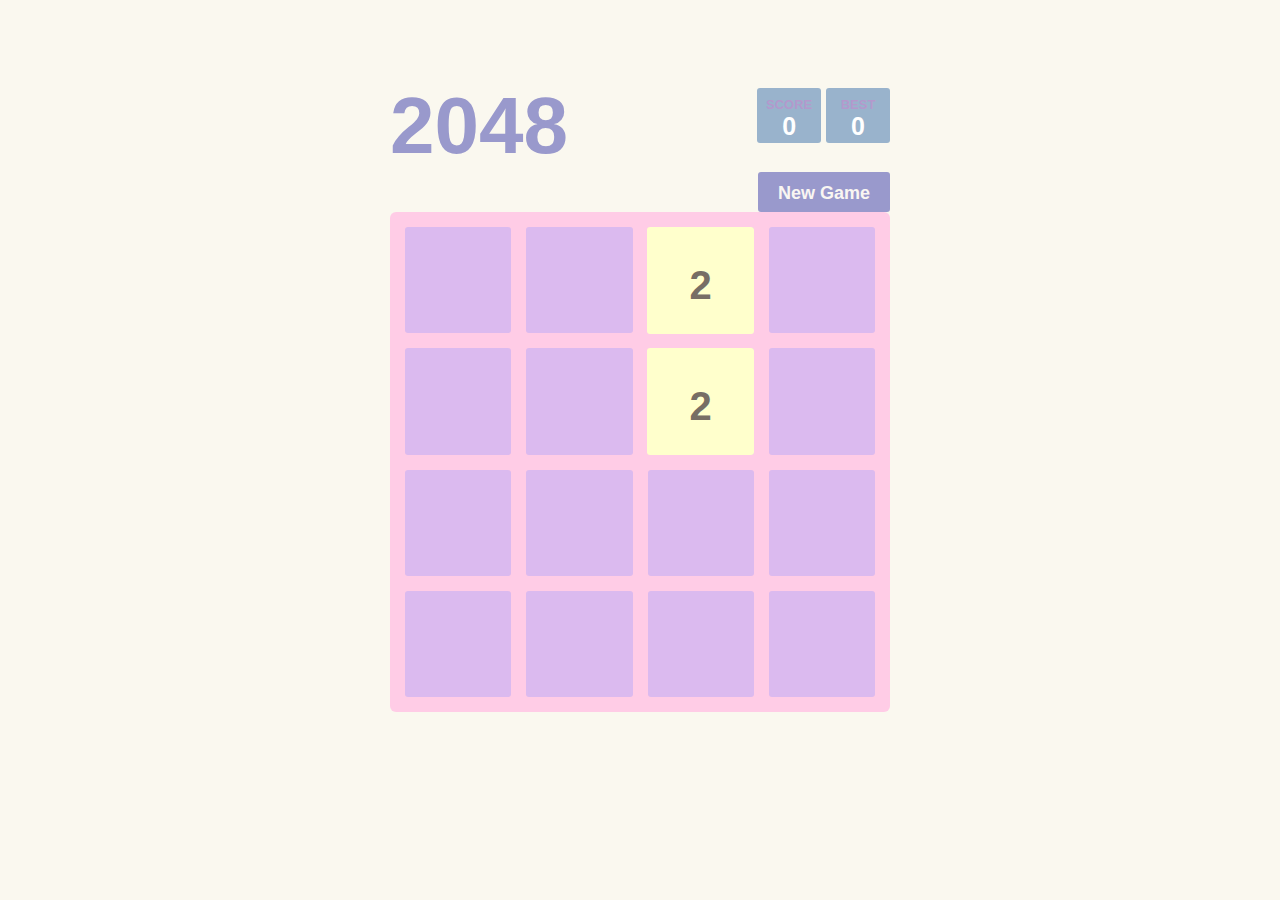
<file: _posts/2018-10-9-人见人爱的2048/index.html>
﻿<html lang="en">
<head>
	<meta http-equiv="Content-Type" content="text/html; charset=UTF-8">  
    <title>2048</title>
    <meta name="viewport" content="width=device-width, target-densitydpi=160dpi, initial-scale=1.0, maximum-scale=1, user-scalable=no, minimal-ui">
	<link rel="stylesheet" href="./data/style.css">
</head>
<body>
<div class="container">
    <div class="heading">
        <h1 class="title">2048</h1>
        <div class="scores-container">
            <div class="score-container">0<div class="score-addition">+0</div></div>
            <div class="best-container">0</div>
        </div>
    </div>
    <div class="above-game">
        <a class="restart-button">New Game</a>
    </div>
	<!--名称和分数栏的定义-->
    <div class="game-container">
        <div class="game-message">
            <p>
            </p>
            <div class="lower">
                <a class="keep-playing-button">Keep going</a>
                <a class="retry-button">Try again</a>
                <div class="score-sharing"></div>
            </div>
        </div>
		<!--游戏结束时的显示框-->
		<!--做主体框架16个小格子（外框）-->
        <div class="grid-container">
            <div class="grid-row">
                <div class="grid-cell">
                </div>
                <div class="grid-cell">
                </div>
                <div class="grid-cell">
                </div>
                <div class="grid-cell">
                </div>
            </div>
            <div class="grid-row">
                <div class="grid-cell">
                </div>
                <div class="grid-cell">
                </div>
                <div class="grid-cell">
                </div>
                <div class="grid-cell">
                </div>
            </div>
            <div class="grid-row">
                <div class="grid-cell">
                </div>
                <div class="grid-cell">
                </div>
                <div class="grid-cell">
                </div>
                <div class="grid-cell">
                </div>
            </div>
            <div class="grid-row">
                <div class="grid-cell">
                </div>
                <div class="grid-cell">
                </div>
                <div class="grid-cell">
                </div>
                <div class="grid-cell">
                </div>
            </div>
        </div>
		<!--内部框的结构布局-->
        <div class="tile-container">
			<div class="tile tile-2 tile-position-1-1">
				<div class="tile-inner">
				</div>
			</div>
			<div class="tile tile-8 tile-position-1-2">
				<div class="tile-inner">
				</div>
			</div>
			<div class="tile tile-8 tile-position-1-3">
				<div class="tile-inner">
				</div>
			</div>
			<div class="tile tile-8 tile-position-1-4">
				<div class="tile-inner">
				</div>
			</div>
			<div class="tile tile-8 tile-position-2-1">
				<div class="tile-inner">
				</div>
			</div>
			<div class="tile tile-8 tile-position-2-2">
				<div class="tile-inner">
				</div>
			</div>
			<div class="tile tile-8 tile-position-2-3">
				<div class="tile-inner">
				</div>
			</div>
			<div class="tile tile-8 tile-position-2-4">
				<div class="tile-inner">
				</div>
			</div>
			<div class="tile tile-8 tile-position-3-1">
				<div class="tile-inner">
				</div>
			</div>
			<div class="tile tile-8 tile-position-3-2">
				<div class="tile-inner">
				</div>
			</div>
			<div class="tile tile-8 tile-position-3-3">
				<div class="tile-inner">
				</div>
			</div>
			<div class="tile tile-8 tile-position-3-4">
				<div class="tile-inner">
				</div>
			</div>
			<div class="tile tile-8 tile-position-4-1">
				<div class="tile-inner">
				</div>
			</div>
			<div class="tile tile-8 tile-position-4-2">
				<div class="tile-inner">
				</div>
			</div>
			<div class="tile tile-8 tile-position-4-3">
				<div class="tile-inner">
				</div>
			</div>
			<div class="tile tile-8 tile-position-4-4">
				<div class="tile-inner">
				</div>
			</div>
		</div>
    </div>
	<!--外部框架与内部方块-->
    <script src="./data/bind_polyfill.js"></script>
	</script>
 </p>
</div></body></html>
</file>
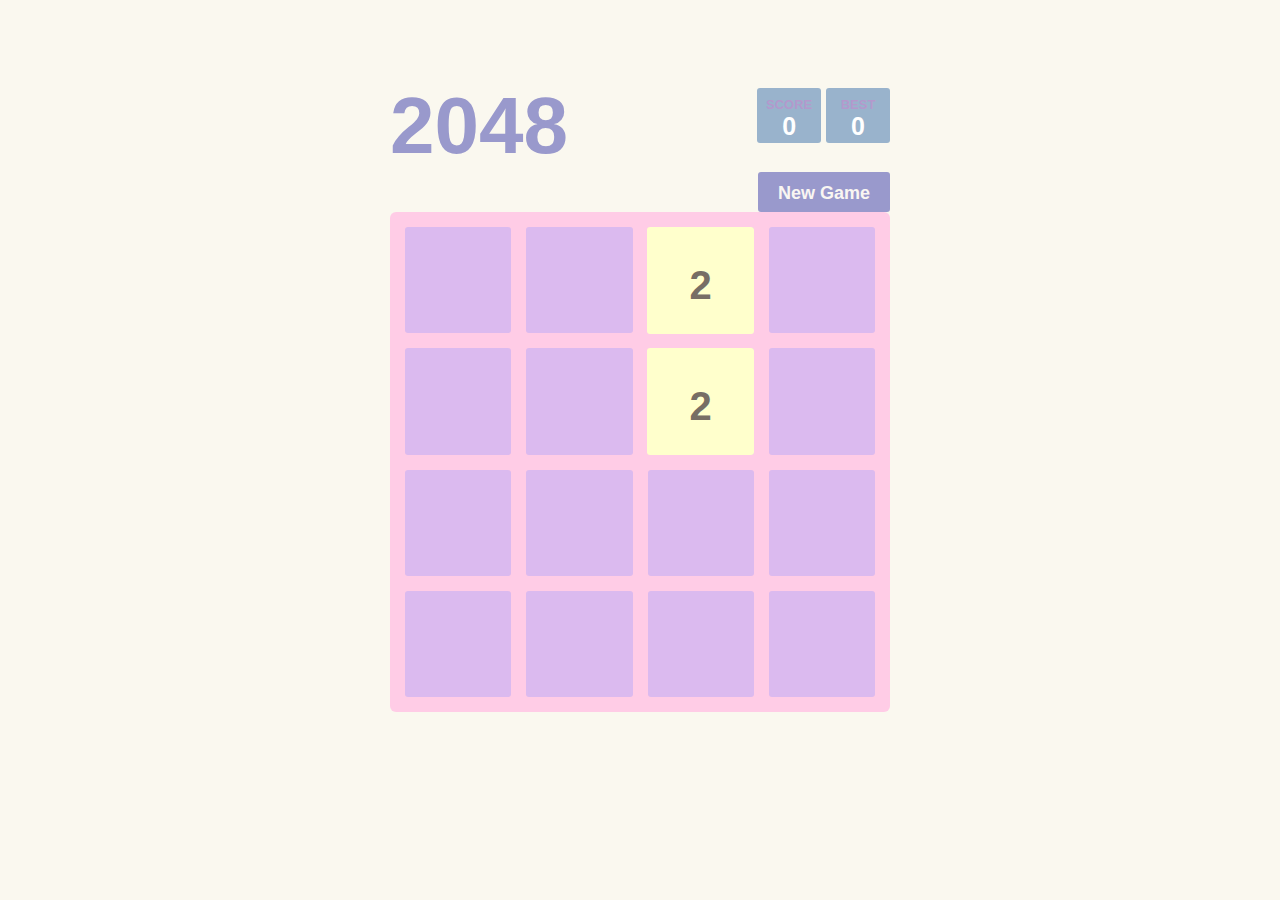
<file: _posts/2018-10-19-test-2048.html>
<html lang="en">
<head>
	<meta http-equiv="Content-Type" content="text/html; charset=UTF-8">  
    <title>2048</title>
    <meta name="viewport" content="width=device-width, target-densitydpi=160dpi, initial-scale=1.0, maximum-scale=1, user-scalable=no, minimal-ui">
    <style>
        html, body {
    margin: 0;
    padding: 0;
    background: #faf8ef;
    color: #776e65;
    font-family: "Microsoft YaHei", sans-serif, 'Microsoft Sans Serif','Microsoft JhengHei UI';
    font-size: 18px;
}
/*基础设置字体颜色布局等元素*/  
body {
    margin: 80px 0;
}
 
input {
    display: inline-block;
    background: #71B7B7;
    border-radius: 3px;
    padding: 0 20px;
    text-decoration: none;
    color: #99B3CC;
    height: 40px;
    line-height: 42px;
    cursor: pointer;
    font: inherit;
    border: none;
    outline: none;
    box-sizing: border-box;
    font-weight: bold;
    margin: 0;
    -webkit-appearance: none;
    -moz-appearance: none;
    appearance: none;
}
 
input[type="text"], input[type="email"] {
    cursor: auto;
    background: #99CC99;
    font-weight: normal;
    color: #99B3CC;
    padding: 0 15px;
}
/*-webkit-input-placeholder等这里是用来改变默认文字样式颜色的，默认是灰色*/
input[type="text"]::-webkit-input-placeholder, input[type="email"]::-webkit-input-placeholder {
    color: #9999CC;
}
 
.heading:after {
    content: "";
    display: block;
    clear: both;
}
 
h1.title {
    font-size: 80px;
    font-weight: bold;
    margin: 0;
    display: block;
    float: left;
	color: #9999CC;
}

 
.scores-container {
    float: right;
    text-align: right;
}
 
.score-container, .best-container {
    position: relative;
    display: inline-block;
    background: #99B3CC;
    padding: 15px 25px;
    font-size: 25px;
    height: 25px;
    line-height: 47px;
    font-weight: bold;
    border-radius: 3px;
    color: white;
    margin-top: 8px;
    text-align: center;
}
 
.score-container:after, .best-container:after {
    position: absolute;
    width: 100%;
    top: 10px;
    left: 0;
    text-transform: uppercase;
    font-size: 13px;
    line-height: 13px;
    text-align: center;
    color: #B399CC;
}
 
.score-container .score-addition, .best-container .score-addition {
    position: absolute;
    right: 30px;
    color: red;
    font-size: 25px;
    line-height: 25px;
    font-weight: bold;
    color: rgba(155, 155, 255, 0.9);
    z-index: 100;
    -webkit-animation: move-up 600ms ease-in;
    -moz-animation: move-up 600ms ease-in;
    animation: move-up 600ms ease-in;
    -webkit-animation-fill-mode: both;
    -moz-animation-fill-mode: both;
    animation-fill-mode: both;
}
 
.score-container:after {
    content: "Score";
}
 
.best-container:after {
    content: "Best";
}
 
p {
    margin-top: 0;
    margin-bottom: 10px;
    line-height: 1.65;
}
 
a {
    color: #999CCC;
    font-weight: bold;
    text-decoration: underline;
    cursor: pointer;
}
 
strong.important {
    text-transform: uppercase;
}
 
hr {
    border: none;
    border-bottom: 1px solid #9999CC;
    margin-top: 20px;
    margin-bottom: 30px;
}
 
.container {
    width: 500px;
    margin: 0 auto;
}
 

 
.game-container {
    margin-top: 40px;
    position: relative;
    padding: 15px;
    cursor: default;
    -webkit-touch-callout: none;
    -ms-touch-callout: none;
    -webkit-user-select: none;
    -moz-user-select: none;
    -ms-user-select: none;
    -ms-touch-action: none;
    touch-action: none;
    background: #FFCCE6;
    border-radius: 6px;
    width: 500px;
    height: 500px;
    -webkit-box-sizing: border-box;
    -moz-box-sizing: border-box;
    box-sizing: border-box;
}
 
.game-message {
    display: none;
    position: absolute;
    top: 0;
    right: 0;
    bottom: 0;
    left: 0;
    background: rgba(118, 228, 218, 0.73);
    z-index: 100;
    padding-top: 40px;
    text-align: center;
    -webkit-animation: fade-in 800ms ease 1200ms;
    -moz-animation: fade-in 800ms ease 1200ms;
    animation: fade-in 800ms ease 1200ms;
    -webkit-animation-fill-mode: both;
    -moz-animation-fill-mode: both;
    animation-fill-mode: both;
}
 
.game-message p {
    font-size: 60px;
    font-weight: bold;
    height: 60px;
    line-height: 60px;
    margin-top: 222px;
}
 
.game-message .lower {
    display: block;
    margin-top: 29px;
}
 
.game-message .mailing-list {
    margin-top: 52px;
}
 
.game-message .mailing-list strong {
    display: block;
    margin-bottom: 10px;
}
 
.game-message .mailing-list .mailing-list-email-field {
    width: 230px;
    margin-right: 5px;
}
 
.game-message a {
    display: inline-block;
    background: #8f7a66;
    border-radius: 3px;
    padding: 0 20px;
    text-decoration: none;
    color: #f9f6f2;
    height: 40px;
    line-height: 42px;
    cursor: pointer;
    margin-left: 9px;
}
 
.game-message a.keep-playing-button {
    display: none;
}
 
.game-message .score-sharing {
    display: inline-block;
    vertical-align: middle;
    margin-left: 10px;
}
 
.game-message.game-won {
    background: rgba(237, 194, 46, 0.5);
    color: #f9f6f2;
}
 
.game-message.game-won a.keep-playing-button {
    display: inline-block;
}
 
.game-message.game-won, .game-message.game-over {
    display: block;
}
 
.game-message.game-won p, .game-message.game-over p {
    -webkit-animation: slide-up 1.5s ease-in-out 2500ms;
    -moz-animation: slide-up 1.5s ease-in-out 2500ms;
    animation: slide-up 1.5s ease-in-out 2500ms;
    -webkit-animation-fill-mode: both;
    -moz-animation-fill-mode: both;
    animation-fill-mode: both;
}
 
.game-message.game-won .mailing-list, .game-message.game-over .mailing-list {
    -webkit-animation: fade-in 1.5s ease-in-out 2500ms;
    -moz-animation: fade-in 1.5s ease-in-out 2500ms;
    animation: fade-in 1.5s ease-in-out 2500ms;
    -webkit-animation-fill-mode: both;
    -moz-animation-fill-mode: both;
    animation-fill-mode: both;
}
 
.grid-container {
    position: absolute;
    z-index: 1;
	
}
 
.grid-row {
    margin-bottom: 15px;
}
 
.grid-row:last-child {
    margin-bottom: 0;
}
 
.grid-row:after {
    content: "";
    display: block;
    clear: both;
}
 
.grid-cell {
    width: 106.25px;
    height: 106.25px;
    margin-right: 15px;
    float: left;
    border-radius: 3px;
    background: rgba(153, 153, 255, 0.35);
}
 
.grid-cell:last-child {
    margin-right: 0;
}
 
.tile-container {
    position: absolute;
    z-index: 2;
}
 
.tile, .tile .tile-inner {
    width: 107px;
    height: 107px;
    line-height: 116.25px;
}
 
.tile.tile-position-1-1 {
    -webkit-transform: translate(0px, 0px);
    -moz-transform: translate(0px, 0px);
    transform: translate(0px, 0px);
}
 
.tile.tile-position-1-2 {
    -webkit-transform: translate(0px, 121px);
    -moz-transform: translate(0px, 121px);
    transform: translate(0px, 121px);
}
 
.tile.tile-position-1-3 {
    -webkit-transform: translate(0px, 242px);
    -moz-transform: translate(0px, 242px);
    transform: translate(0px, 242px);
}
 
.tile.tile-position-1-4 {
    -webkit-transform: translate(0px, 363px);
    -moz-transform: translate(0px, 363px);
    transform: translate(0px, 363px);
}
 
.tile.tile-position-2-1 {
    -webkit-transform: translate(121px, 0px);
    -moz-transform: translate(121px, 0px);
    transform: translate(121px, 0px);
}
 
.tile.tile-position-2-2 {
    -webkit-transform: translate(121px, 121px);
    -moz-transform: translate(121px, 121px);
    transform: translate(121px, 121px);
}
 
.tile.tile-position-2-3 {
    -webkit-transform: translate(121px, 242px);
    -moz-transform: translate(121px, 242px);
    transform: translate(121px, 242px);
}
 
.tile.tile-position-2-4 {
    -webkit-transform: translate(121px, 363px);
    -moz-transform: translate(121px, 363px);
    transform: translate(121px, 363px);
}
 
.tile.tile-position-3-1 {
    -webkit-transform: translate(242px, 0px);
    -moz-transform: translate(242px, 0px);
    transform: translate(242px, 0px);
}
 
.tile.tile-position-3-2 {
    -webkit-transform: translate(242px, 121px);
    -moz-transform: translate(242px, 121px);
    transform: translate(242px, 121px);
}
 
.tile.tile-position-3-3 {
    -webkit-transform: translate(242px, 242px);
    -moz-transform: translate(242px, 242px);
    transform: translate(242px, 242px);
}
 
.tile.tile-position-3-4 {
    -webkit-transform: translate(242px, 363px);
    -moz-transform: translate(242px, 363px);
    transform: translate(242px, 363px);
}
 
.tile.tile-position-4-1 {
    -webkit-transform: translate(363px, 0px);
    -moz-transform: translate(363px, 0px);
    transform: translate(363px, 0px);
}
 
.tile.tile-position-4-2 {
    -webkit-transform: translate(363px, 121px);
    -moz-transform: translate(363px, 121px);
    transform: translate(363px, 121px);
}
 
.tile.tile-position-4-3 {
    -webkit-transform: translate(363px, 242px);
    -moz-transform: translate(363px, 242px);
    transform: translate(363px, 242px);
}
 
.tile.tile-position-4-4 {
    -webkit-transform: translate(363px, 363px);
    -moz-transform: translate(363px, 363px);
    transform: translate(363px, 363px);
}
  
.tile {
    position: absolute;
    -webkit-transition: 100ms ease-in-out;
    -moz-transition: 100ms ease-in-out;
    transition: 100ms ease-in-out;
    -webkit-transition-property: -webkit-transform;
    -moz-transition-property: -moz-transform;
    transition-property: transform;
}
 
.tile .tile-inner {
    border-radius: 3px;
    background: #eee4da;
    text-align: center;
    font-weight: bold;
    z-index: 10;
    font-size: 40px;
}
 
.tile.tile-2 .tile-inner {
    background: #FFFFCC;
}
 
.tile.tile-4 .tile-inner {
    background: #8FFF8F;
	color: #8FCC8F;
}
 
.tile.tile-8 .tile-inner {
    color: #FFCCFF;
    background: #99CCFF;
}
 
.tile.tile-16 .tile-inner {
    color: #CC99FF;
    background: #FF9999;
}
 
.tile.tile-32 .tile-inner {
    color: #FFC999;
    background: #5CFFAD;
}
 
.tile.tile-64 .tile-inner {
    color: #FF5CAD;
    background: #5CFFAD;
}
 
 
.tile.tile-128 .tile-inner {
    color: #5CFFAD;
    background: #FF99FF;
}
 
 
.tile.tile-256 .tile-inner {
    color: #CCFF99;
    background: #9999FF;
}

 
.tile.tile-512 .tile-inner {
    color: #FFCCE6;
    background: #FF8FFF;
}

.tile.tile-1024 .tile-inner {
    color: #B399CC;
    background: #9999CC;
}
  
.tile.tile-2048 .tile-inner {
    color: #CC99B3;
    background: #CC99CC;
}

.tile.tile-super .tile-inner {
    color: #99B3CC;
    background: #7171B7;
}
  
.restart-button {
    display: inline-block;
    background: #9999CC;;
    border-radius: 3px;
    padding: 0 20px;
    text-decoration: none;
    color: #f9f6f2;
    height: 40px;
    line-height: 42px;
    cursor: pointer;
    display: block;
    text-align: center;
    float: right;
}
    </style>
</head>
<body>
<div class="container">
    <div class="heading">
        <h1 class="title">2048</h1>
        <div class="scores-container">
            <div class="score-container">0<div class="score-addition">+0</div></div>
            <div class="best-container">0</div>
        </div>
    </div>
    <div class="above-game">
        <a class="restart-button">New Game</a>
    </div>
	<!--名称和分数栏的定义-->
    <div class="game-container">
        <div class="game-message">
            <p>
            </p>
            <div class="lower">
                <a class="keep-playing-button">Keep going</a>
                <a class="retry-button">Try again</a>
                <div class="score-sharing"></div>
            </div>
        </div>
		<!--游戏结束时的显示框-->
		<!--做主体框架16个小格子（外框）-->
        <div class="grid-container">
            <div class="grid-row">
                <div class="grid-cell">
                </div>
                <div class="grid-cell">
                </div>
                <div class="grid-cell">
                </div>
                <div class="grid-cell">
                </div>
            </div>
            <div class="grid-row">
                <div class="grid-cell">
                </div>
                <div class="grid-cell">
                </div>
                <div class="grid-cell">
                </div>
                <div class="grid-cell">
                </div>
            </div>
            <div class="grid-row">
                <div class="grid-cell">
                </div>
                <div class="grid-cell">
                </div>
                <div class="grid-cell">
                </div>
                <div class="grid-cell">
                </div>
            </div>
            <div class="grid-row">
                <div class="grid-cell">
                </div>
                <div class="grid-cell">
                </div>
                <div class="grid-cell">
                </div>
                <div class="grid-cell">
                </div>
            </div>
        </div>
		<!--内部框的结构布局-->
        <div class="tile-container">
			<div class="tile tile-2 tile-position-1-1">
				<div class="tile-inner">
				</div>
			</div>
			<div class="tile tile-8 tile-position-1-2">
				<div class="tile-inner">
				</div>
			</div>
			<div class="tile tile-8 tile-position-1-3">
				<div class="tile-inner">
				</div>
			</div>
			<div class="tile tile-8 tile-position-1-4">
				<div class="tile-inner">
				</div>
			</div>
			<div class="tile tile-8 tile-position-2-1">
				<div class="tile-inner">
				</div>
			</div>
			<div class="tile tile-8 tile-position-2-2">
				<div class="tile-inner">
				</div>
			</div>
			<div class="tile tile-8 tile-position-2-3">
				<div class="tile-inner">
				</div>
			</div>
			<div class="tile tile-8 tile-position-2-4">
				<div class="tile-inner">
				</div>
			</div>
			<div class="tile tile-8 tile-position-3-1">
				<div class="tile-inner">
				</div>
			</div>
			<div class="tile tile-8 tile-position-3-2">
				<div class="tile-inner">
				</div>
			</div>
			<div class="tile tile-8 tile-position-3-3">
				<div class="tile-inner">
				</div>
			</div>
			<div class="tile tile-8 tile-position-3-4">
				<div class="tile-inner">
				</div>
			</div>
			<div class="tile tile-8 tile-position-4-1">
				<div class="tile-inner">
				</div>
			</div>
			<div class="tile tile-8 tile-position-4-2">
				<div class="tile-inner">
				</div>
			</div>
			<div class="tile tile-8 tile-position-4-3">
				<div class="tile-inner">
				</div>
			</div>
			<div class="tile tile-8 tile-position-4-4">
				<div class="tile-inner">
				</div>
			</div>
		</div>
    </div>
	<!--外部框架与内部方块-->
    <script>
        Function.prototype.bind = Function.prototype.bind || function (target) {
  var self = this;
  return function (args) {
    if (!(args instanceof Array)) {
      args = [args];
    }
    self.apply(target, args);
  };
};
(function () {
  if (typeof window.Element === "undefined" ||
      "classList" in document.documentElement) {
    return;
  }

  var prototype = Array.prototype,
      push = prototype.push,
      splice = prototype.splice,
      join = prototype.join;

  function DOMTokenList(el) {
    this.el = el;
    var classes = el.className.replace(/^\s+|\s+$/g, '').split(/\s+/);//去除前导和后缀空格.是调整格式，搜索等类似的意图
    for (var i = 0; i < classes.length; i++) {
      push.call(this, classes[i]);
    }
  }

  DOMTokenList.prototype = {
    add: function (token) {
      if (this.contains(token)) return;
      push.call(this, token);
      this.el.className = this.toString();
    },
    contains: function (token) {
      return this.el.className.indexOf(token) != -1;
    },
    item: function (index) {
      return this[index] || null;
    },
    remove: function (token) {
      if (!this.contains(token)) return;
      for (var i = 0; i < this.length; i++) {
        if (this[i] == token) break;
      }
      splice.call(this, i, 1);
      this.el.className = this.toString();
    },
    toString: function () {
      return join.call(this, ' ');
    },
    toggle: function (token) {
      if (!this.contains(token)) {
        this.add(token);
      } else {
        this.remove(token);
      }

      return this.contains(token);
    }
  };

  window.DOMTokenList = DOMTokenList;

  function defineElementGetter(obj, prop, getter) {
    if (Object.defineProperty) {
      Object.defineProperty(obj, prop, {
        get: getter
      });
    } else {
      obj.__defineGetter__(prop, getter);
    }
  }

  defineElementGetter(HTMLElement.prototype, 'classList', function () {
    return new DOMTokenList(this);
  });
})();
//下面是为了做动画效果
(function() {
  var lastTime = 0;
  var vendors = ['webkit', 'moz'];
  for(var x = 0; x < vendors.length && !window.requestAnimationFrame; ++x) {
    window.requestAnimationFrame = window[vendors[x]+'RequestAnimationFrame'];
    window.cancelAnimationFrame =
    window[vendors[x]+'CancelAnimationFrame'] || window[vendors[x]+'CancelRequestAnimationFrame'];
  }

  if (!window.requestAnimationFrame) {
    window.requestAnimationFrame = function(callback, element) {
      var currTime = new Date().getTime();
      var timeToCall = Math.max(0, 16 - (currTime - lastTime));
      var id = window.setTimeout(function() { callback(currTime + timeToCall); },
      timeToCall);
      lastTime = currTime + timeToCall;
      return id;
    };
  }

  if (!window.cancelAnimationFrame) {
    window.cancelAnimationFrame = function(id) {
      clearTimeout(id);
    };
  }
}());
function KeyboardInputManager() {
  this.events = {};

  if (window.navigator.msPointerEnabled) {
    //判断浏览器是否支持MSPointer相关的事件，我们是一个web端的2048
    this.eventTouchstart    = "MSPointerDown";
    this.eventTouchmove     = "MSPointerMove";
    this.eventTouchend      = "MSPointerUp";
  } else {
    this.eventTouchstart    = "touchstart";
    this.eventTouchmove     = "touchmove";
    this.eventTouchend      = "touchend";
  }

  this.listen();
}

KeyboardInputManager.prototype.on = function (event, callback) {
  if (!this.events[event]) {
    this.events[event] = [];
  }
  this.events[event].push(callback);
};

KeyboardInputManager.prototype.emit = function (event, data) {
  var callbacks = this.events[event];
  if (callbacks) {
    callbacks.forEach(function (callback) {
      callback(data);
    });
  }
};

KeyboardInputManager.prototype.listen = function () {
  var self = this;

  var map = {
    38: 0, // Up
    39: 1, // Right
    40: 2, // Down
    37: 3, // Left
   //对方向键有反应
  };

 
  document.addEventListener("keydown", function (event) {
    var modifiers = event.altKey || event.ctrlKey || event.metaKey ||
                    event.shiftKey;
    var mapped    = map[event.which];

    // 如果事件发生在文本字段中，请忽略该事件
    if (self.targetIsInput(event)) return;

    if (!modifiers) {
      if (mapped !== undefined) {
        event.preventDefault();
        self.emit("move", mapped);
      }
    }

    // R键重新开始游戏
    if (!modifiers && event.which === 82) {
      self.restart.call(self, event);
    }
  });

  // 对于按键事件的反应
  this.bindButtonPress(".retry-button", this.restart);
  this.bindButtonPress(".restart-button", this.restart);
  this.bindButtonPress(".keep-playing-button", this.keepPlaying);

  // 对触摸滑动事件的反应（感觉这个部分可以删掉但是不知道怎么回事一删就出bug）
  var touchStartClientX, touchStartClientY;
  var gameContainer = document.getElementsByClassName("game-container")[0];

  gameContainer.addEventListener(this.eventTouchstart, function (event) {
    if ((!window.navigator.msPointerEnabled && event.touches.length > 1) ||
        event.targetTouches > 1 ||
        self.targetIsInput(event)) {
      return; // 忽略是一个或多个手指或输入触摸
    }

    if (window.navigator.msPointerEnabled) {
      touchStartClientX = event.pageX;
      touchStartClientY = event.pageY;
    } else {
      touchStartClientX = event.touches[0].clientX;
      touchStartClientY = event.touches[0].clientY;
    }

    event.preventDefault();
  });

  gameContainer.addEventListener(this.eventTouchmove, function (event) {
    event.preventDefault();
  });

  gameContainer.addEventListener(this.eventTouchend, function (event) {
    if ((!window.navigator.msPointerEnabled && event.touches.length > 0) ||
        event.targetTouches > 0 ||
        self.targetIsInput(event)) {
      return; // 忽略是用一个或多个手指或输入触摸
    }

    var touchEndClientX, touchEndClientY;

    if (window.navigator.msPointerEnabled) {
      touchEndClientX = event.pageX;
      touchEndClientY = event.pageY;
    } else {
      touchEndClientX = event.changedTouches[0].clientX;
      touchEndClientY = event.changedTouches[0].clientY;
    }

    var dx = touchEndClientX - touchStartClientX;
    var absDx = Math.abs(dx);

    var dy = touchEndClientY - touchStartClientY;
    var absDy = Math.abs(dy);

    if (Math.max(absDx, absDy) > 10) {
      // (right : left) : (down : up)
      self.emit("move", absDx > absDy ? (dx > 0 ? 1 : 3) : (dy > 0 ? 2 : 0));
    }
  });
};

KeyboardInputManager.prototype.restart = function (event) {
  event.preventDefault();
  this.emit("restart");
};

KeyboardInputManager.prototype.keepPlaying = function (event) {
  event.preventDefault();
  this.emit("keepPlaying");
};

KeyboardInputManager.prototype.bindButtonPress = function (selector, fn) {
  var button = document.querySelector(selector);
  button.addEventListener("click", fn.bind(this));
  button.addEventListener(this.eventTouchend, fn.bind(this));
};

KeyboardInputManager.prototype.targetIsInput = function (event) {
  return event.target.tagName.toLowerCase() === "input";
};
function HTMLActuator() {
  this.tileContainer    = document.querySelector(".tile-container");
  this.scoreContainer   = document.querySelector(".score-container");
  this.bestContainer    = document.querySelector(".best-container");
  this.messageContainer = document.querySelector(".game-message");
  this.sharingContainer = document.querySelector(".score-sharing");

  this.score = 0;
}

HTMLActuator.prototype.actuate = function (grid, metadata) {
  var self = this;

  window.requestAnimationFrame(function () {
    self.clearContainer(self.tileContainer);

    grid.cells.forEach(function (column) {
      column.forEach(function (cell) {
        if (cell) {
          self.addTile(cell);
        }
      });
    });

    self.updateScore(metadata.score);
    self.updateBestScore(metadata.bestScore);

    if (metadata.terminated) {
      if (metadata.over) {
        self.message(false); // You lose
      } else if (metadata.won) {
        self.message(true); // You win!
      }
    }

  });
};

// 继续游戏（包括重新开始游戏以及2048了后继续游戏）
HTMLActuator.prototype.continueGame = function () {
  if (typeof ga !== "undefined") {
    ga("send", "event", "game", "restart");
  }

  this.clearMessage();
};

HTMLActuator.prototype.clearContainer = function (container) {
  while (container.firstChild) {
    container.removeChild(container.firstChild);
  }
};

//方块内容设置，这方面可以做创意更改
HTMLActuator.prototype.tileHTML = ["2", "4", "8", "16", "32", "64", "128", "256", "512", "1024", "2048"];

HTMLActuator.prototype.addTile = function (tile) {
  var self = this;

  var wrapper   = document.createElement("div");
  var inner     = document.createElement("div");
  var position  = tile.previousPosition || { x: tile.x, y: tile.y };
  var positionClass = this.positionClass(position);

  // 不能使用classlist，因为在替换类时会出现问题？
  var classes = ["tile", "tile-" + tile.value, positionClass];

  if (tile.value > 2048) classes.push("tile-super");

  this.applyClasses(wrapper, classes);

  inner.classList.add("tile-inner");
  inner.textContent = HTMLActuator.prototype.tileHTML[Math.log(tile.value) / Math.LN2 - 1] || tile.value;

  if (tile.previousPosition) {
    // 确保得到变化的方块首先在之前位置呈现
    window.requestAnimationFrame(function () {
      classes[2] = self.positionClass({ x: tile.x, y: tile.y });
      self.applyClasses(wrapper, classes); // 更新方向
    });
  } else if (tile.mergedFrom) {
    classes.push("tile-merged");
    this.applyClasses(wrapper, classes);

    // 改变合并的图块
    tile.mergedFrom.forEach(function (merged) {
      self.addTile(merged);
    });
  } else {
    classes.push("tile-new");
    this.applyClasses(wrapper, classes);
  }

  //把方块的内部信息添加到wrapper
  wrapper.appendChild(inner);

  // 把方块放在网格上
  this.tileContainer.appendChild(wrapper);
};

HTMLActuator.prototype.applyClasses = function (element, classes) {
  element.setAttribute("class", classes.join(" "));
};

HTMLActuator.prototype.normalizePosition = function (position) {
  return { x: position.x + 1, y: position.y + 1 };
};

HTMLActuator.prototype.positionClass = function (position) {
  position = this.normalizePosition(position);
  return "tile-position-" + position.x + "-" + position.y;
};

HTMLActuator.prototype.updateScore = function (score) {
  this.clearContainer(this.scoreContainer);

  var difference = score - this.score;
  this.score = score;

  this.scoreContainer.textContent = this.score;

  if (difference > 0) {
    var addition = document.createElement("div");
    addition.classList.add("score-addition");
    addition.textContent = "+" + difference;

    this.scoreContainer.appendChild(addition);
  }
};

HTMLActuator.prototype.updateBestScore = function (bestScore) {
  this.bestContainer.textContent = bestScore;
};

HTMLActuator.prototype.message = function (won) {
  var type    = won ? "game-won" : "game-over";
  var message = won ? "You win!" : "Game over!";

  if (typeof ga !== "undefined") {
    ga("send", "event", "game", "end", type, this.score);
  }

  this.messageContainer.classList.add(type);
  this.messageContainer.getElementsByTagName("p")[0].textContent = message;

  this.clearContainer(this.sharingContainer);
  this.sharingContainer.appendChild(this.scoreTweetButton());
};

HTMLActuator.prototype.clearMessage = function () {
  this.messageContainer.classList.remove("game-won");
  this.messageContainer.classList.remove("game-over");
};

HTMLActuator.prototype.scoreTweetButton = function () {
  var tweet = document.createElement("a");
  tweet.classList.add("twitter-share-button");
  tweet.setAttribute("href", "https://twitter.com/share");
  tweet.setAttribute("data-via", "gabrielecirulli");
  tweet.setAttribute("data-url", "http://git.io/2048");
  tweet.setAttribute("data-counturl", "http://gabrielecirulli.github.io/2048/");
  tweet.textContent = "Tweet";

  var text = "I scored " + this.score + " points at 2048, a game where you " +
             "join numbers to score high! #2048game";
  tweet.setAttribute("data-text", text);

  return tweet;
};
function Grid(size, previousState) {
  this.size = size;
  this.cells = previousState ? this.fromState(previousState) : this.empty();
}

// Build a grid of the specified size
Grid.prototype.empty = function () {
  var cells = [];

  for (var x = 0; x < this.size; x++) {
    var row = cells[x] = [];

    for (var y = 0; y < this.size; y++) {
      row.push(null);
    }
  }

  return cells;
};

Grid.prototype.fromState = function (state) {
  var cells = [];

  for (var x = 0; x < this.size; x++) {
    var row = cells[x] = [];

    for (var y = 0; y < this.size; y++) {
      var tile = state[x][y];
      row.push(tile ? new Tile(tile.position, tile.value) : null);
    }
  }

  return cells;
};

// 找到初始可用的随机位置
Grid.prototype.randomAvailableCell = function () {
  var cells = this.availableCells();

  if (cells.length) {
    return cells[Math.floor(Math.random() * cells.length)];
  }
};

Grid.prototype.availableCells = function () {
  var cells = [];

  this.eachCell(function (x, y, tile) {
    if (!tile) {
      cells.push({ x: x, y: y });
    }
  });

  return cells;
};

// 为每个小格子调用函数
Grid.prototype.eachCell = function (callback) {
  for (var x = 0; x < this.size; x++) {
    for (var y = 0; y < this.size; y++) {
      callback(x, y, this.cells[x][y]);
    }
  }
};

// 检查有哪些格子是可用的
Grid.prototype.cellsAvailable = function () {
  return !!this.availableCells().length;
};

// 对具体的特定格子进行检查
Grid.prototype.cellAvailable = function (cell) {
  return !this.cellOccupied(cell);
};

Grid.prototype.cellOccupied = function (cell) {
  return !!this.cellContent(cell);
};

Grid.prototype.cellContent = function (cell) {
  if (this.withinBounds(cell)) {
    return this.cells[cell.x][cell.y];
  } else {
    return null;
  }
};

// 在其位置插入方块
Grid.prototype.insertTile = function (tile) {
  this.cells[tile.x][tile.y] = tile;
};

Grid.prototype.removeTile = function (tile) {
  this.cells[tile.x][tile.y] = null;
};

Grid.prototype.withinBounds = function (position) {
  return position.x >= 0 && position.x < this.size &&
         position.y >= 0 && position.y < this.size;
};

Grid.prototype.serialize = function () {
  var cellState = [];

  for (var x = 0; x < this.size; x++) {
    var row = cellState[x] = [];

    for (var y = 0; y < this.size; y++) {
      row.push(this.cells[x][y] ? this.cells[x][y].serialize() : null);
    }
  }

  return {
    size: this.size,
    cells: cellState
  };
};
function Tile(position, value) {
  this.x                = position.x;
  this.y                = position.y;
  this.value            = value || 2;

  this.previousPosition = null;
  this.mergedFrom       = null; // 记录可匹配的方块
}

Tile.prototype.savePosition = function () {
  this.previousPosition = { x: this.x, y: this.y };
};

Tile.prototype.updatePosition = function (position) {
  this.x = position.x;
  this.y = position.y;
};

Tile.prototype.serialize = function () {
  return {
    position: {
      x: this.x,
      y: this.y
    },
    value: this.value
  };
};
window.fakeStorage = {
  _data: {},

  setItem: function (id, val) {
    return this._data[id] = String(val);
  },

  getItem: function (id) {
    return this._data.hasOwnProperty(id) ? this._data[id] : undefined;
  },

  removeItem: function (id) {
    return delete this._data[id];
  },

  clear: function () {
    return this._data = {};
  }
};

function LocalStorageManager() {
  this.bestScoreKey     = "bestScore";
  this.gameStateKey     = "gameState";

  var supported = this.localStorageSupported();
  this.storage = supported ? window.localStorage : window.fakeStorage;
}

LocalStorageManager.prototype.localStorageSupported = function () {
  var testKey = "test";
  var storage = window.localStorage;

  try {
    storage.setItem(testKey, "1");
    storage.removeItem(testKey);
    return true;
  } catch (error) {
    return false;
  }
};

// 最高分记录
LocalStorageManager.prototype.getBestScore = function () {
  return this.storage.getItem(this.bestScoreKey) || 0;
};

LocalStorageManager.prototype.setBestScore = function (score) {
  this.storage.setItem(this.bestScoreKey, score);
};

// 游戏状态的获取
LocalStorageManager.prototype.getGameState = function () {
  var stateJSON = this.storage.getItem(this.gameStateKey);
  return stateJSON ? JSON.parse(stateJSON) : null;
};

LocalStorageManager.prototype.setGameState = function (gameState) {
  this.storage.setItem(this.gameStateKey, JSON.stringify(gameState));
};

LocalStorageManager.prototype.clearGameState = function () {
  this.storage.removeItem(this.gameStateKey);
};
function GameManager(size, InputManager, Actuator, StorageManager) {
  this.size           = size; //网格的大小
  this.inputManager   = new InputManager;
  this.storageManager = new StorageManager;
  this.actuator       = new Actuator;

  this.startTiles     = 2;

  this.inputManager.on("move", this.move.bind(this));
  this.inputManager.on("restart", this.restart.bind(this));
  this.inputManager.on("keepPlaying", this.keepPlaying.bind(this));

  this.setup();
}

// 重启新游戏
GameManager.prototype.restart = function () {
  this.storageManager.clearGameState();
  this.actuator.continueGame(); // 清除高分记录等
  this.setup();
};

// 2048成功之后还可以继续玩
GameManager.prototype.keepPlaying = function () {
  this.keepPlaying = true;
  this.actuator.continueGame(); //清除掉游戏输赢记录
};

// 游戏输了或2048成功后选择不再继续
GameManager.prototype.isGameTerminated = function () {
  if (this.over || (this.won && !this.keepPlaying)) {
    return true;
  } else {
    return false;
  }
};

// 游戏设置
GameManager.prototype.setup = function () {
  var previousState = this.storageManager.getGameState();

  // 如果以前的游戏未结束，直接在原来的基础上加载，所以退出再进不会重启
  if (previousState) {
    this.grid        = new Grid(previousState.grid.size,
                                previousState.grid.cells); // 重新加载网格
    this.score       = previousState.score;
    this.over        = previousState.over;
    this.won         = previousState.won;
    this.keepPlaying = previousState.keepPlaying;
  } else {
    this.grid        = new Grid(this.size);
    this.score       = 0;
    this.over        = false;
    this.won         = false;
    this.keepPlaying = false;

    // 添加初始的方块
    this.addStartTiles();
  }

  //更新执行器
  this.actuate();
};

// 设置初始方块以开始游戏
GameManager.prototype.addStartTiles = function () {
  for (var i = 0; i < this.startTiles; i++) {
    this.addRandomTile();
  }
};

// 在任意位置添加新的方块
GameManager.prototype.addRandomTile = function () {
  if (this.grid.cellsAvailable()) {
    var value = Math.random() < 0.9 ? 2 : 4;
    var tile = new Tile(this.grid.randomAvailableCell(), value);

    this.grid.insertTile(tile);
  }
};

// 把更新后的网格局面给执行器
GameManager.prototype.actuate = function () {
  if (this.storageManager.getBestScore() < this.score) {
    this.storageManager.setBestScore(this.score);
  }

  // 游戏结束后状态清除——指游戏输了的时候，不是指游戏成功后的结束
  if (this.over) {
    this.storageManager.clearGameState();
  } else {
    this.storageManager.setGameState(this.serialize());
  }

  this.actuator.actuate(this.grid, {
    score:      this.score,
    over:       this.over,
    won:        this.won,
    bestScore:  this.storageManager.getBestScore(),
    terminated: this.isGameTerminated()
  });

};

// 以当前游戏为执行对象
GameManager.prototype.serialize = function () {
  return {
    grid:        this.grid.serialize(),
    score:       this.score,
    over:        this.over,
    won:         this.won,
    keepPlaying: this.keepPlaying
  };
};

// 保存所有的方块信息并将合并的删除
GameManager.prototype.prepareTiles = function () {
  this.grid.eachCell(function (x, y, tile) {
    if (tile) {
      tile.mergedFrom = null;
      tile.savePosition();
    }
  });
};

// 移动一个方块以及其内容显示
GameManager.prototype.moveTile = function (tile, cell) {
  this.grid.cells[tile.x][tile.y] = null;
  this.grid.cells[cell.x][cell.y] = tile;
  tile.updatePosition(cell);
};

// 在操作者指定的方向上移动方块
GameManager.prototype.move = function (direction) {
  // 0: up, 1: right, 2: down, 3: left
  var self = this;

  if (this.isGameTerminated()) return; // 如果是判定游戏结束就什么都不动

  var cell, tile;

  var vector     = this.getVector(direction);
  var traversals = this.buildTraversals(vector);
  var moved      = false;

  // 保存现在的方块信息并且将合并的信息消除
  this.prepareTiles();

  // 遍历网格移动方块
  traversals.x.forEach(function (x) {
    traversals.y.forEach(function (y) {
      cell = { x: x, y: y };
      tile = self.grid.cellContent(cell);

      if (tile) {
        var positions = self.findFarthestPosition(cell, vector);
        var next      = self.grid.cellContent(positions.next);

        // 这里感觉遍历每行只有一个合并？但是重复循环的话就结果是正常的
        if (next && next.value === tile.value && !next.mergedFrom) {
          var merged = new Tile(positions.next, tile.value * 2);//将下个位置数据数据*2
          merged.mergedFrom = [tile, next];

          self.grid.insertTile(merged);
          self.grid.removeTile(tile);

          // 两个方块的位置也合并
          tile.updatePosition(positions.next);

          // 更新分数
          self.score += merged.value;

          // 赢了的时候
          if (merged.value === 2048) self.won = true;
        } else {
          self.moveTile(tile, positions.farthest);
        }

        if (!self.positionsEqual(cell, tile)) {
          moved = true; // 这个方块从原来的网格处移动
        }
      }
    });
  });

  if (moved) {
    this.addRandomTile();

    if (!this.movesAvailable()) {
      this.over = true; // 游戏结束
    }

    this.actuate();
  }
};

// 获取表示所选方向的信息
GameManager.prototype.getVector = function (direction) {
  // 代表方块移动的信息变化
  var map = {
    0: { x: 0,  y: -1 }, // Up
    1: { x: 1,  y: 0 },  // Right
    2: { x: 0,  y: 1 },  // Down
    3: { x: -1, y: 0 }   // Left
  };

  return map[direction];
};

// 建立关于一个位置的列表来遍历
GameManager.prototype.buildTraversals = function (vector) {
  var traversals = { x: [], y: [] };

  for (var pos = 0; pos < this.size; pos++) {
    traversals.x.push(pos);
    traversals.y.push(pos);
  }

  // 总是从最远的方块（选择的方向上）开始遍历
  if (vector.x === 1) traversals.x = traversals.x.reverse();
  if (vector.y === 1) traversals.y = traversals.y.reverse();

  return traversals;
};

GameManager.prototype.findFarthestPosition = function (cell, vector) {
  var previous;

  // 朝矢量方向发展直至遇到障碍物
  do {
    previous = cell;
    cell     = { x: previous.x + vector.x, y: previous.y + vector.y };
  } while (this.grid.withinBounds(cell) &&
           this.grid.cellAvailable(cell));

  return {
    farthest: previous,
    next: cell // 用于检查是否需要合并
  };
};

GameManager.prototype.movesAvailable = function () {
  return this.grid.cellsAvailable() || this.tileMatchesAvailable();
};

// 检查方块之间的可行性匹配
GameManager.prototype.tileMatchesAvailable = function () {
  var self = this;

  var tile;

  for (var x = 0; x < this.size; x++) {
    for (var y = 0; y < this.size; y++) {
      tile = this.grid.cellContent({ x: x, y: y });

      if (tile) {
        for (var direction = 0; direction < 4; direction++) {
          var vector = self.getVector(direction);
          var cell   = { x: x + vector.x, y: y + vector.y };

          var other  = self.grid.cellContent(cell);

          if (other && other.value === tile.value) {
            return true; //这两个方块可以合并
          }
        }
      }
    }
  }

  return false;
};

GameManager.prototype.positionsEqual = function (first, second) {
  return first.x === second.x && first.y === second.y;
};
// 等待浏览器加载
window.requestAnimationFrame(function () {
  new GameManager(4, KeyboardInputManager, HTMLActuator, LocalStorageManager);
});
    </script>
 </p>
</div></body></html>
</file>
<file: _posts/2018-10-9-人见人爱的2048/data/style.css>
html, body {
    margin: 0;
    padding: 0;
    background: #faf8ef;
    color: #776e65;
    font-family: "Microsoft YaHei", sans-serif, 'Microsoft Sans Serif','Microsoft JhengHei UI';
    font-size: 18px;
}
/*基础设置字体颜色布局等元素*/  
body {
    margin: 80px 0;
}
 
input {
    display: inline-block;
    background: #71B7B7;
    border-radius: 3px;
    padding: 0 20px;
    text-decoration: none;
    color: #99B3CC;
    height: 40px;
    line-height: 42px;
    cursor: pointer;
    font: inherit;
    border: none;
    outline: none;
    box-sizing: border-box;
    font-weight: bold;
    margin: 0;
    -webkit-appearance: none;
    -moz-appearance: none;
    appearance: none;
}
 
input[type="text"], input[type="email"] {
    cursor: auto;
    background: #99CC99;
    font-weight: normal;
    color: #99B3CC;
    padding: 0 15px;
}
/*-webkit-input-placeholder等这里是用来改变默认文字样式颜色的，默认是灰色*/
input[type="text"]::-webkit-input-placeholder, input[type="email"]::-webkit-input-placeholder {
    color: #9999CC;
}
 
.heading:after {
    content: "";
    display: block;
    clear: both;
}
 
h1.title {
    font-size: 80px;
    font-weight: bold;
    margin: 0;
    display: block;
    float: left;
	color: #9999CC;
}

 
.scores-container {
    float: right;
    text-align: right;
}
 
.score-container, .best-container {
    position: relative;
    display: inline-block;
    background: #99B3CC;
    padding: 15px 25px;
    font-size: 25px;
    height: 25px;
    line-height: 47px;
    font-weight: bold;
    border-radius: 3px;
    color: white;
    margin-top: 8px;
    text-align: center;
}
 
.score-container:after, .best-container:after {
    position: absolute;
    width: 100%;
    top: 10px;
    left: 0;
    text-transform: uppercase;
    font-size: 13px;
    line-height: 13px;
    text-align: center;
    color: #B399CC;
}
 
.score-container .score-addition, .best-container .score-addition {
    position: absolute;
    right: 30px;
    color: red;
    font-size: 25px;
    line-height: 25px;
    font-weight: bold;
    color: rgba(155, 155, 255, 0.9);
    z-index: 100;
    -webkit-animation: move-up 600ms ease-in;
    -moz-animation: move-up 600ms ease-in;
    animation: move-up 600ms ease-in;
    -webkit-animation-fill-mode: both;
    -moz-animation-fill-mode: both;
    animation-fill-mode: both;
}
 
.score-container:after {
    content: "Score";
}
 
.best-container:after {
    content: "Best";
}
 
p {
    margin-top: 0;
    margin-bottom: 10px;
    line-height: 1.65;
}
 
a {
    color: #999CCC;
    font-weight: bold;
    text-decoration: underline;
    cursor: pointer;
}
 
strong.important {
    text-transform: uppercase;
}
 
hr {
    border: none;
    border-bottom: 1px solid #9999CC;
    margin-top: 20px;
    margin-bottom: 30px;
}
 
.container {
    width: 500px;
    margin: 0 auto;
}
 

 
.game-container {
    margin-top: 40px;
    position: relative;
    padding: 15px;
    cursor: default;
    -webkit-touch-callout: none;
    -ms-touch-callout: none;
    -webkit-user-select: none;
    -moz-user-select: none;
    -ms-user-select: none;
    -ms-touch-action: none;
    touch-action: none;
    background: #FFCCE6;
    border-radius: 6px;
    width: 500px;
    height: 500px;
    -webkit-box-sizing: border-box;
    -moz-box-sizing: border-box;
    box-sizing: border-box;
}
 
.game-message {
    display: none;
    position: absolute;
    top: 0;
    right: 0;
    bottom: 0;
    left: 0;
    background: rgba(118, 228, 218, 0.73);
    z-index: 100;
    padding-top: 40px;
    text-align: center;
    -webkit-animation: fade-in 800ms ease 1200ms;
    -moz-animation: fade-in 800ms ease 1200ms;
    animation: fade-in 800ms ease 1200ms;
    -webkit-animation-fill-mode: both;
    -moz-animation-fill-mode: both;
    animation-fill-mode: both;
}
 
.game-message p {
    font-size: 60px;
    font-weight: bold;
    height: 60px;
    line-height: 60px;
    margin-top: 222px;
}
 
.game-message .lower {
    display: block;
    margin-top: 29px;
}
 
.game-message .mailing-list {
    margin-top: 52px;
}
 
.game-message .mailing-list strong {
    display: block;
    margin-bottom: 10px;
}
 
.game-message .mailing-list .mailing-list-email-field {
    width: 230px;
    margin-right: 5px;
}
 
.game-message a {
    display: inline-block;
    background: #8f7a66;
    border-radius: 3px;
    padding: 0 20px;
    text-decoration: none;
    color: #f9f6f2;
    height: 40px;
    line-height: 42px;
    cursor: pointer;
    margin-left: 9px;
}
 
.game-message a.keep-playing-button {
    display: none;
}
 
.game-message .score-sharing {
    display: inline-block;
    vertical-align: middle;
    margin-left: 10px;
}
 
.game-message.game-won {
    background: rgba(237, 194, 46, 0.5);
    color: #f9f6f2;
}
 
.game-message.game-won a.keep-playing-button {
    display: inline-block;
}
 
.game-message.game-won, .game-message.game-over {
    display: block;
}
 
.game-message.game-won p, .game-message.game-over p {
    -webkit-animation: slide-up 1.5s ease-in-out 2500ms;
    -moz-animation: slide-up 1.5s ease-in-out 2500ms;
    animation: slide-up 1.5s ease-in-out 2500ms;
    -webkit-animation-fill-mode: both;
    -moz-animation-fill-mode: both;
    animation-fill-mode: both;
}
 
.game-message.game-won .mailing-list, .game-message.game-over .mailing-list {
    -webkit-animation: fade-in 1.5s ease-in-out 2500ms;
    -moz-animation: fade-in 1.5s ease-in-out 2500ms;
    animation: fade-in 1.5s ease-in-out 2500ms;
    -webkit-animation-fill-mode: both;
    -moz-animation-fill-mode: both;
    animation-fill-mode: both;
}
 
.grid-container {
    position: absolute;
    z-index: 1;
	
}
 
.grid-row {
    margin-bottom: 15px;
}
 
.grid-row:last-child {
    margin-bottom: 0;
}
 
.grid-row:after {
    content: "";
    display: block;
    clear: both;
}
 
.grid-cell {
    width: 106.25px;
    height: 106.25px;
    margin-right: 15px;
    float: left;
    border-radius: 3px;
    background: rgba(153, 153, 255, 0.35);
}
 
.grid-cell:last-child {
    margin-right: 0;
}
 
.tile-container {
    position: absolute;
    z-index: 2;
}
 
.tile, .tile .tile-inner {
    width: 107px;
    height: 107px;
    line-height: 116.25px;
}
 
.tile.tile-position-1-1 {
    -webkit-transform: translate(0px, 0px);
    -moz-transform: translate(0px, 0px);
    transform: translate(0px, 0px);
}
 
.tile.tile-position-1-2 {
    -webkit-transform: translate(0px, 121px);
    -moz-transform: translate(0px, 121px);
    transform: translate(0px, 121px);
}
 
.tile.tile-position-1-3 {
    -webkit-transform: translate(0px, 242px);
    -moz-transform: translate(0px, 242px);
    transform: translate(0px, 242px);
}
 
.tile.tile-position-1-4 {
    -webkit-transform: translate(0px, 363px);
    -moz-transform: translate(0px, 363px);
    transform: translate(0px, 363px);
}
 
.tile.tile-position-2-1 {
    -webkit-transform: translate(121px, 0px);
    -moz-transform: translate(121px, 0px);
    transform: translate(121px, 0px);
}
 
.tile.tile-position-2-2 {
    -webkit-transform: translate(121px, 121px);
    -moz-transform: translate(121px, 121px);
    transform: translate(121px, 121px);
}
 
.tile.tile-position-2-3 {
    -webkit-transform: translate(121px, 242px);
    -moz-transform: translate(121px, 242px);
    transform: translate(121px, 242px);
}
 
.tile.tile-position-2-4 {
    -webkit-transform: translate(121px, 363px);
    -moz-transform: translate(121px, 363px);
    transform: translate(121px, 363px);
}
 
.tile.tile-position-3-1 {
    -webkit-transform: translate(242px, 0px);
    -moz-transform: translate(242px, 0px);
    transform: translate(242px, 0px);
}
 
.tile.tile-position-3-2 {
    -webkit-transform: translate(242px, 121px);
    -moz-transform: translate(242px, 121px);
    transform: translate(242px, 121px);
}
 
.tile.tile-position-3-3 {
    -webkit-transform: translate(242px, 242px);
    -moz-transform: translate(242px, 242px);
    transform: translate(242px, 242px);
}
 
.tile.tile-position-3-4 {
    -webkit-transform: translate(242px, 363px);
    -moz-transform: translate(242px, 363px);
    transform: translate(242px, 363px);
}
 
.tile.tile-position-4-1 {
    -webkit-transform: translate(363px, 0px);
    -moz-transform: translate(363px, 0px);
    transform: translate(363px, 0px);
}
 
.tile.tile-position-4-2 {
    -webkit-transform: translate(363px, 121px);
    -moz-transform: translate(363px, 121px);
    transform: translate(363px, 121px);
}
 
.tile.tile-position-4-3 {
    -webkit-transform: translate(363px, 242px);
    -moz-transform: translate(363px, 242px);
    transform: translate(363px, 242px);
}
 
.tile.tile-position-4-4 {
    -webkit-transform: translate(363px, 363px);
    -moz-transform: translate(363px, 363px);
    transform: translate(363px, 363px);
}
  
.tile {
    position: absolute;
    -webkit-transition: 100ms ease-in-out;
    -moz-transition: 100ms ease-in-out;
    transition: 100ms ease-in-out;
    -webkit-transition-property: -webkit-transform;
    -moz-transition-property: -moz-transform;
    transition-property: transform;
}
 
.tile .tile-inner {
    border-radius: 3px;
    background: #eee4da;
    text-align: center;
    font-weight: bold;
    z-index: 10;
    font-size: 40px;
}
 
.tile.tile-2 .tile-inner {
    background: #FFFFCC;
}
 
.tile.tile-4 .tile-inner {
    background: #8FFF8F;
	color: #8FCC8F;
}
 
.tile.tile-8 .tile-inner {
    color: #FFCCFF;
    background: #99CCFF;
}
 
.tile.tile-16 .tile-inner {
    color: #CC99FF;
    background: #FF9999;
}
 
.tile.tile-32 .tile-inner {
    color: #FFC999;
    background: #5CFFAD;
}
 
.tile.tile-64 .tile-inner {
    color: #FF5CAD;
    background: #5CFFAD;
}
 
 
.tile.tile-128 .tile-inner {
    color: #5CFFAD;
    background: #FF99FF;
}
 
 
.tile.tile-256 .tile-inner {
    color: #CCFF99;
    background: #9999FF;
}

 
.tile.tile-512 .tile-inner {
    color: #FFCCE6;
    background: #FF8FFF;
}

.tile.tile-1024 .tile-inner {
    color: #B399CC;
    background: #9999CC;
}
  
.tile.tile-2048 .tile-inner {
    color: #CC99B3;
    background: #CC99CC;
}

.tile.tile-super .tile-inner {
    color: #99B3CC;
    background: #7171B7;
}
  
.restart-button {
    display: inline-block;
    background: #9999CC;;
    border-radius: 3px;
    padding: 0 20px;
    text-decoration: none;
    color: #f9f6f2;
    height: 40px;
    line-height: 42px;
    cursor: pointer;
    display: block;
    text-align: center;
    float: right;
}
</file>
